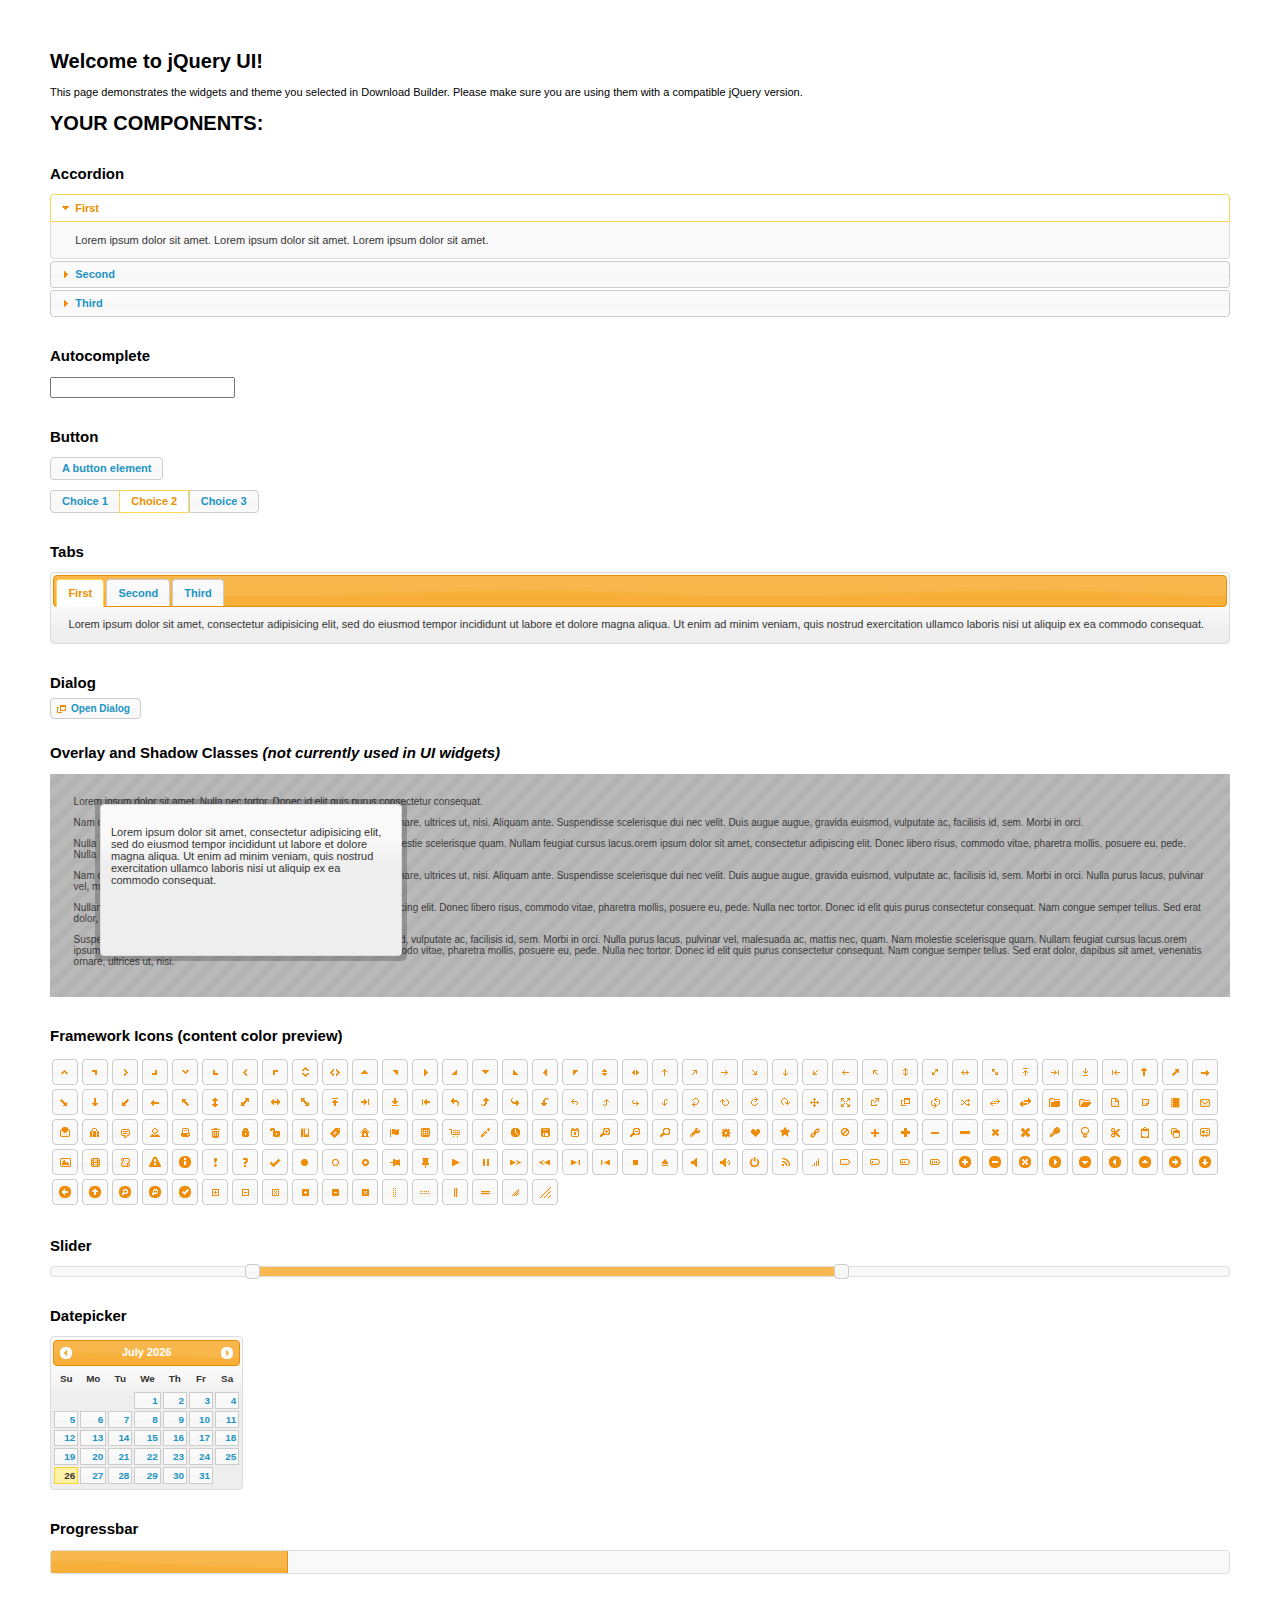
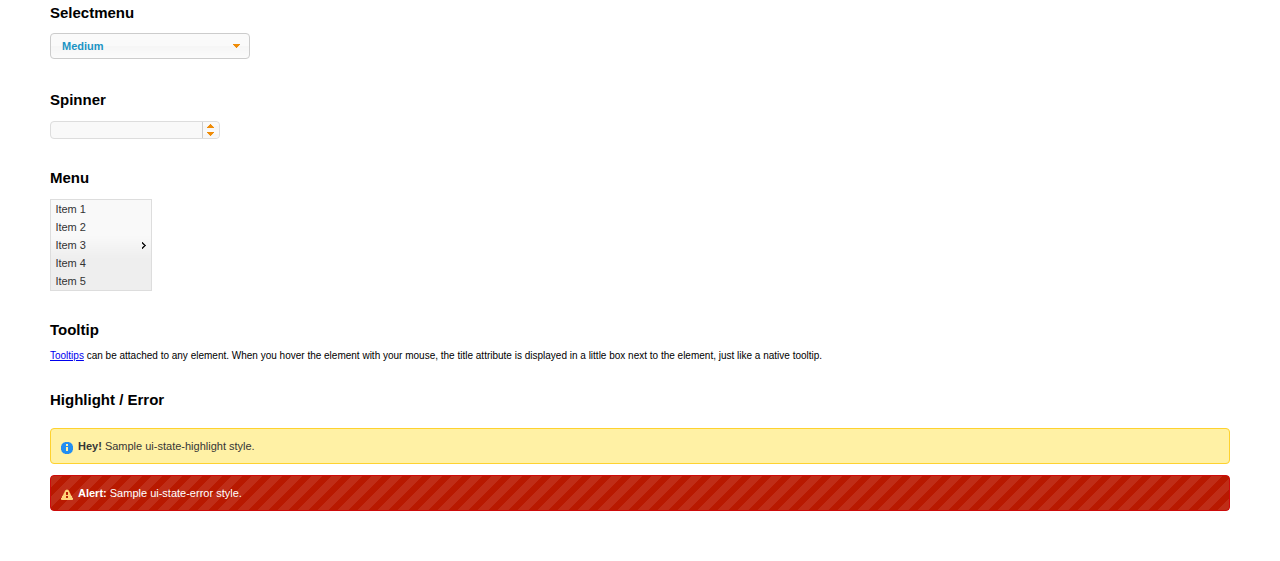
<file: experiments/_shared/full-projects/jquery-ui/index.html>
<!doctype html>
<html lang="us">
<head>
	<meta charset="utf-8">
	<title>jQuery UI Example Page</title>
	<link href="jquery-ui.css" rel="stylesheet">
	<style>
	body{
		font: 62.5% "Trebuchet MS", sans-serif;
		margin: 50px;
	}
	.demoHeaders {
		margin-top: 2em;
	}
	#dialog-link {
		padding: .4em 1em .4em 20px;
		text-decoration: none;
		position: relative;
	}
	#dialog-link span.ui-icon {
		margin: 0 5px 0 0;
		position: absolute;
		left: .2em;
		top: 50%;
		margin-top: -8px;
	}
	#icons {
		margin: 0;
		padding: 0;
	}
	#icons li {
		margin: 2px;
		position: relative;
		padding: 4px 0;
		cursor: pointer;
		float: left;
		list-style: none;
	}
	#icons span.ui-icon {
		float: left;
		margin: 0 4px;
	}
	.fakewindowcontain .ui-widget-overlay {
		position: absolute;
	}
	select {
		width: 200px;
	}
	</style>
</head>
<body>

<h1>Welcome to jQuery UI!</h1>

<div class="ui-widget">
	<p>This page demonstrates the widgets and theme you selected in Download Builder. Please make sure you are using them with a compatible jQuery version.</p>
</div>

<h1>YOUR COMPONENTS:</h1>


<!-- Accordion -->
<h2 class="demoHeaders">Accordion</h2>
<div id="accordion">
	<h3>First</h3>
	<div>Lorem ipsum dolor sit amet. Lorem ipsum dolor sit amet. Lorem ipsum dolor sit amet.</div>
	<h3>Second</h3>
	<div>Phasellus mattis tincidunt nibh.</div>
	<h3>Third</h3>
	<div>Nam dui erat, auctor a, dignissim quis.</div>
</div>



<!-- Autocomplete -->
<h2 class="demoHeaders">Autocomplete</h2>
<div>
	<input id="autocomplete" title="type &quot;a&quot;">
</div>



<!-- Button -->
<h2 class="demoHeaders">Button</h2>
<button id="button">A button element</button>
<form style="margin-top: 1em;">
	<div id="radioset">
		<input type="radio" id="radio1" name="radio"><label for="radio1">Choice 1</label>
		<input type="radio" id="radio2" name="radio" checked="checked"><label for="radio2">Choice 2</label>
		<input type="radio" id="radio3" name="radio"><label for="radio3">Choice 3</label>
	</div>
</form>



<!-- Tabs -->
<h2 class="demoHeaders">Tabs</h2>
<div id="tabs">
	<ul>
		<li><a href="#tabs-1">First</a></li>
		<li><a href="#tabs-2">Second</a></li>
		<li><a href="#tabs-3">Third</a></li>
	</ul>
	<div id="tabs-1">Lorem ipsum dolor sit amet, consectetur adipisicing elit, sed do eiusmod tempor incididunt ut labore et dolore magna aliqua. Ut enim ad minim veniam, quis nostrud exercitation ullamco laboris nisi ut aliquip ex ea commodo consequat.</div>
	<div id="tabs-2">Phasellus mattis tincidunt nibh. Cras orci urna, blandit id, pretium vel, aliquet ornare, felis. Maecenas scelerisque sem non nisl. Fusce sed lorem in enim dictum bibendum.</div>
	<div id="tabs-3">Nam dui erat, auctor a, dignissim quis, sollicitudin eu, felis. Pellentesque nisi urna, interdum eget, sagittis et, consequat vestibulum, lacus. Mauris porttitor ullamcorper augue.</div>
</div>



<!-- Dialog NOTE: Dialog is not generated by UI in this demo so it can be visually styled in themeroller-->
<h2 class="demoHeaders">Dialog</h2>
<p><a href="#" id="dialog-link" class="ui-state-default ui-corner-all"><span class="ui-icon ui-icon-newwin"></span>Open Dialog</a></p>

<h2 class="demoHeaders">Overlay and Shadow Classes <em>(not currently used in UI widgets)</em></h2>
<div style="position: relative; width: 96%; height: 200px; padding:1% 2%; overflow:hidden;" class="fakewindowcontain">
	<p>Lorem ipsum dolor sit amet,  Nulla nec tortor. Donec id elit quis purus consectetur consequat. </p><p>Nam congue semper tellus. Sed erat dolor, dapibus sit amet, venenatis ornare, ultrices ut, nisi. Aliquam ante. Suspendisse scelerisque dui nec velit. Duis augue augue, gravida euismod, vulputate ac, facilisis id, sem. Morbi in orci. </p><p>Nulla purus lacus, pulvinar vel, malesuada ac, mattis nec, quam. Nam molestie scelerisque quam. Nullam feugiat cursus lacus.orem ipsum dolor sit amet, consectetur adipiscing elit. Donec libero risus, commodo vitae, pharetra mollis, posuere eu, pede. Nulla nec tortor. Donec id elit quis purus consectetur consequat. </p><p>Nam congue semper tellus. Sed erat dolor, dapibus sit amet, venenatis ornare, ultrices ut, nisi. Aliquam ante. Suspendisse scelerisque dui nec velit. Duis augue augue, gravida euismod, vulputate ac, facilisis id, sem. Morbi in orci. Nulla purus lacus, pulvinar vel, malesuada ac, mattis nec, quam. Nam molestie scelerisque quam. </p><p>Nullam feugiat cursus lacus.orem ipsum dolor sit amet, consectetur adipiscing elit. Donec libero risus, commodo vitae, pharetra mollis, posuere eu, pede. Nulla nec tortor. Donec id elit quis purus consectetur consequat. Nam congue semper tellus. Sed erat dolor, dapibus sit amet, venenatis ornare, ultrices ut, nisi. Aliquam ante. </p><p>Suspendisse scelerisque dui nec velit. Duis augue augue, gravida euismod, vulputate ac, facilisis id, sem. Morbi in orci. Nulla purus lacus, pulvinar vel, malesuada ac, mattis nec, quam. Nam molestie scelerisque quam. Nullam feugiat cursus lacus.orem ipsum dolor sit amet, consectetur adipiscing elit. Donec libero risus, commodo vitae, pharetra mollis, posuere eu, pede. Nulla nec tortor. Donec id elit quis purus consectetur consequat. Nam congue semper tellus. Sed erat dolor, dapibus sit amet, venenatis ornare, ultrices ut, nisi. </p>

	<!-- ui-dialog -->
	<div class="ui-overlay"><div class="ui-widget-overlay"></div><div class="ui-widget-shadow ui-corner-all" style="width: 302px; height: 152px; position: absolute; left: 50px; top: 30px;"></div></div>
	<div style="position: absolute; width: 280px; height: 130px;left: 50px; top: 30px; padding: 10px;" class="ui-widget ui-widget-content ui-corner-all">
		<div class="ui-dialog-content ui-widget-content" style="background: none; border: 0;">
			<p>Lorem ipsum dolor sit amet, consectetur adipisicing elit, sed do eiusmod tempor incididunt ut labore et dolore magna aliqua. Ut enim ad minim veniam, quis nostrud exercitation ullamco laboris nisi ut aliquip ex ea commodo consequat.</p>
		</div>
	</div>

</div>

<!-- ui-dialog -->
<div id="dialog" title="Dialog Title">
	<p>Lorem ipsum dolor sit amet, consectetur adipisicing elit, sed do eiusmod tempor incididunt ut labore et dolore magna aliqua. Ut enim ad minim veniam, quis nostrud exercitation ullamco laboris nisi ut aliquip ex ea commodo consequat.</p>
</div>



<h2 class="demoHeaders">Framework Icons (content color preview)</h2>
<ul id="icons" class="ui-widget ui-helper-clearfix">
	<li class="ui-state-default ui-corner-all" title=".ui-icon-carat-1-n"><span class="ui-icon ui-icon-carat-1-n"></span></li>
	<li class="ui-state-default ui-corner-all" title=".ui-icon-carat-1-ne"><span class="ui-icon ui-icon-carat-1-ne"></span></li>
	<li class="ui-state-default ui-corner-all" title=".ui-icon-carat-1-e"><span class="ui-icon ui-icon-carat-1-e"></span></li>
	<li class="ui-state-default ui-corner-all" title=".ui-icon-carat-1-se"><span class="ui-icon ui-icon-carat-1-se"></span></li>
	<li class="ui-state-default ui-corner-all" title=".ui-icon-carat-1-s"><span class="ui-icon ui-icon-carat-1-s"></span></li>
	<li class="ui-state-default ui-corner-all" title=".ui-icon-carat-1-sw"><span class="ui-icon ui-icon-carat-1-sw"></span></li>
	<li class="ui-state-default ui-corner-all" title=".ui-icon-carat-1-w"><span class="ui-icon ui-icon-carat-1-w"></span></li>
	<li class="ui-state-default ui-corner-all" title=".ui-icon-carat-1-nw"><span class="ui-icon ui-icon-carat-1-nw"></span></li>
	<li class="ui-state-default ui-corner-all" title=".ui-icon-carat-2-n-s"><span class="ui-icon ui-icon-carat-2-n-s"></span></li>
	<li class="ui-state-default ui-corner-all" title=".ui-icon-carat-2-e-w"><span class="ui-icon ui-icon-carat-2-e-w"></span></li>
	<li class="ui-state-default ui-corner-all" title=".ui-icon-triangle-1-n"><span class="ui-icon ui-icon-triangle-1-n"></span></li>
	<li class="ui-state-default ui-corner-all" title=".ui-icon-triangle-1-ne"><span class="ui-icon ui-icon-triangle-1-ne"></span></li>
	<li class="ui-state-default ui-corner-all" title=".ui-icon-triangle-1-e"><span class="ui-icon ui-icon-triangle-1-e"></span></li>
	<li class="ui-state-default ui-corner-all" title=".ui-icon-triangle-1-se"><span class="ui-icon ui-icon-triangle-1-se"></span></li>
	<li class="ui-state-default ui-corner-all" title=".ui-icon-triangle-1-s"><span class="ui-icon ui-icon-triangle-1-s"></span></li>
	<li class="ui-state-default ui-corner-all" title=".ui-icon-triangle-1-sw"><span class="ui-icon ui-icon-triangle-1-sw"></span></li>
	<li class="ui-state-default ui-corner-all" title=".ui-icon-triangle-1-w"><span class="ui-icon ui-icon-triangle-1-w"></span></li>
	<li class="ui-state-default ui-corner-all" title=".ui-icon-triangle-1-nw"><span class="ui-icon ui-icon-triangle-1-nw"></span></li>
	<li class="ui-state-default ui-corner-all" title=".ui-icon-triangle-2-n-s"><span class="ui-icon ui-icon-triangle-2-n-s"></span></li>
	<li class="ui-state-default ui-corner-all" title=".ui-icon-triangle-2-e-w"><span class="ui-icon ui-icon-triangle-2-e-w"></span></li>
	<li class="ui-state-default ui-corner-all" title=".ui-icon-arrow-1-n"><span class="ui-icon ui-icon-arrow-1-n"></span></li>
	<li class="ui-state-default ui-corner-all" title=".ui-icon-arrow-1-ne"><span class="ui-icon ui-icon-arrow-1-ne"></span></li>
	<li class="ui-state-default ui-corner-all" title=".ui-icon-arrow-1-e"><span class="ui-icon ui-icon-arrow-1-e"></span></li>
	<li class="ui-state-default ui-corner-all" title=".ui-icon-arrow-1-se"><span class="ui-icon ui-icon-arrow-1-se"></span></li>
	<li class="ui-state-default ui-corner-all" title=".ui-icon-arrow-1-s"><span class="ui-icon ui-icon-arrow-1-s"></span></li>
	<li class="ui-state-default ui-corner-all" title=".ui-icon-arrow-1-sw"><span class="ui-icon ui-icon-arrow-1-sw"></span></li>
	<li class="ui-state-default ui-corner-all" title=".ui-icon-arrow-1-w"><span class="ui-icon ui-icon-arrow-1-w"></span></li>
	<li class="ui-state-default ui-corner-all" title=".ui-icon-arrow-1-nw"><span class="ui-icon ui-icon-arrow-1-nw"></span></li>
	<li class="ui-state-default ui-corner-all" title=".ui-icon-arrow-2-n-s"><span class="ui-icon ui-icon-arrow-2-n-s"></span></li>
	<li class="ui-state-default ui-corner-all" title=".ui-icon-arrow-2-ne-sw"><span class="ui-icon ui-icon-arrow-2-ne-sw"></span></li>
	<li class="ui-state-default ui-corner-all" title=".ui-icon-arrow-2-e-w"><span class="ui-icon ui-icon-arrow-2-e-w"></span></li>
	<li class="ui-state-default ui-corner-all" title=".ui-icon-arrow-2-se-nw"><span class="ui-icon ui-icon-arrow-2-se-nw"></span></li>
	<li class="ui-state-default ui-corner-all" title=".ui-icon-arrowstop-1-n"><span class="ui-icon ui-icon-arrowstop-1-n"></span></li>
	<li class="ui-state-default ui-corner-all" title=".ui-icon-arrowstop-1-e"><span class="ui-icon ui-icon-arrowstop-1-e"></span></li>
	<li class="ui-state-default ui-corner-all" title=".ui-icon-arrowstop-1-s"><span class="ui-icon ui-icon-arrowstop-1-s"></span></li>
	<li class="ui-state-default ui-corner-all" title=".ui-icon-arrowstop-1-w"><span class="ui-icon ui-icon-arrowstop-1-w"></span></li>
	<li class="ui-state-default ui-corner-all" title=".ui-icon-arrowthick-1-n"><span class="ui-icon ui-icon-arrowthick-1-n"></span></li>
	<li class="ui-state-default ui-corner-all" title=".ui-icon-arrowthick-1-ne"><span class="ui-icon ui-icon-arrowthick-1-ne"></span></li>
	<li class="ui-state-default ui-corner-all" title=".ui-icon-arrowthick-1-e"><span class="ui-icon ui-icon-arrowthick-1-e"></span></li>
	<li class="ui-state-default ui-corner-all" title=".ui-icon-arrowthick-1-se"><span class="ui-icon ui-icon-arrowthick-1-se"></span></li>
	<li class="ui-state-default ui-corner-all" title=".ui-icon-arrowthick-1-s"><span class="ui-icon ui-icon-arrowthick-1-s"></span></li>
	<li class="ui-state-default ui-corner-all" title=".ui-icon-arrowthick-1-sw"><span class="ui-icon ui-icon-arrowthick-1-sw"></span></li>
	<li class="ui-state-default ui-corner-all" title=".ui-icon-arrowthick-1-w"><span class="ui-icon ui-icon-arrowthick-1-w"></span></li>
	<li class="ui-state-default ui-corner-all" title=".ui-icon-arrowthick-1-nw"><span class="ui-icon ui-icon-arrowthick-1-nw"></span></li>
	<li class="ui-state-default ui-corner-all" title=".ui-icon-arrowthick-2-n-s"><span class="ui-icon ui-icon-arrowthick-2-n-s"></span></li>
	<li class="ui-state-default ui-corner-all" title=".ui-icon-arrowthick-2-ne-sw"><span class="ui-icon ui-icon-arrowthick-2-ne-sw"></span></li>
	<li class="ui-state-default ui-corner-all" title=".ui-icon-arrowthick-2-e-w"><span class="ui-icon ui-icon-arrowthick-2-e-w"></span></li>
	<li class="ui-state-default ui-corner-all" title=".ui-icon-arrowthick-2-se-nw"><span class="ui-icon ui-icon-arrowthick-2-se-nw"></span></li>
	<li class="ui-state-default ui-corner-all" title=".ui-icon-arrowthickstop-1-n"><span class="ui-icon ui-icon-arrowthickstop-1-n"></span></li>
	<li class="ui-state-default ui-corner-all" title=".ui-icon-arrowthickstop-1-e"><span class="ui-icon ui-icon-arrowthickstop-1-e"></span></li>
	<li class="ui-state-default ui-corner-all" title=".ui-icon-arrowthickstop-1-s"><span class="ui-icon ui-icon-arrowthickstop-1-s"></span></li>
	<li class="ui-state-default ui-corner-all" title=".ui-icon-arrowthickstop-1-w"><span class="ui-icon ui-icon-arrowthickstop-1-w"></span></li>
	<li class="ui-state-default ui-corner-all" title=".ui-icon-arrowreturnthick-1-w"><span class="ui-icon ui-icon-arrowreturnthick-1-w"></span></li>
	<li class="ui-state-default ui-corner-all" title=".ui-icon-arrowreturnthick-1-n"><span class="ui-icon ui-icon-arrowreturnthick-1-n"></span></li>
	<li class="ui-state-default ui-corner-all" title=".ui-icon-arrowreturnthick-1-e"><span class="ui-icon ui-icon-arrowreturnthick-1-e"></span></li>
	<li class="ui-state-default ui-corner-all" title=".ui-icon-arrowreturnthick-1-s"><span class="ui-icon ui-icon-arrowreturnthick-1-s"></span></li>
	<li class="ui-state-default ui-corner-all" title=".ui-icon-arrowreturn-1-w"><span class="ui-icon ui-icon-arrowreturn-1-w"></span></li>
	<li class="ui-state-default ui-corner-all" title=".ui-icon-arrowreturn-1-n"><span class="ui-icon ui-icon-arrowreturn-1-n"></span></li>
	<li class="ui-state-default ui-corner-all" title=".ui-icon-arrowreturn-1-e"><span class="ui-icon ui-icon-arrowreturn-1-e"></span></li>
	<li class="ui-state-default ui-corner-all" title=".ui-icon-arrowreturn-1-s"><span class="ui-icon ui-icon-arrowreturn-1-s"></span></li>
	<li class="ui-state-default ui-corner-all" title=".ui-icon-arrowrefresh-1-w"><span class="ui-icon ui-icon-arrowrefresh-1-w"></span></li>
	<li class="ui-state-default ui-corner-all" title=".ui-icon-arrowrefresh-1-n"><span class="ui-icon ui-icon-arrowrefresh-1-n"></span></li>
	<li class="ui-state-default ui-corner-all" title=".ui-icon-arrowrefresh-1-e"><span class="ui-icon ui-icon-arrowrefresh-1-e"></span></li>
	<li class="ui-state-default ui-corner-all" title=".ui-icon-arrowrefresh-1-s"><span class="ui-icon ui-icon-arrowrefresh-1-s"></span></li>
	<li class="ui-state-default ui-corner-all" title=".ui-icon-arrow-4"><span class="ui-icon ui-icon-arrow-4"></span></li>
	<li class="ui-state-default ui-corner-all" title=".ui-icon-arrow-4-diag"><span class="ui-icon ui-icon-arrow-4-diag"></span></li>
	<li class="ui-state-default ui-corner-all" title=".ui-icon-extlink"><span class="ui-icon ui-icon-extlink"></span></li>
	<li class="ui-state-default ui-corner-all" title=".ui-icon-newwin"><span class="ui-icon ui-icon-newwin"></span></li>
	<li class="ui-state-default ui-corner-all" title=".ui-icon-refresh"><span class="ui-icon ui-icon-refresh"></span></li>
	<li class="ui-state-default ui-corner-all" title=".ui-icon-shuffle"><span class="ui-icon ui-icon-shuffle"></span></li>
	<li class="ui-state-default ui-corner-all" title=".ui-icon-transfer-e-w"><span class="ui-icon ui-icon-transfer-e-w"></span></li>
	<li class="ui-state-default ui-corner-all" title=".ui-icon-transferthick-e-w"><span class="ui-icon ui-icon-transferthick-e-w"></span></li>
	<li class="ui-state-default ui-corner-all" title=".ui-icon-folder-collapsed"><span class="ui-icon ui-icon-folder-collapsed"></span></li>
	<li class="ui-state-default ui-corner-all" title=".ui-icon-folder-open"><span class="ui-icon ui-icon-folder-open"></span></li>
	<li class="ui-state-default ui-corner-all" title=".ui-icon-document"><span class="ui-icon ui-icon-document"></span></li>
	<li class="ui-state-default ui-corner-all" title=".ui-icon-document-b"><span class="ui-icon ui-icon-document-b"></span></li>
	<li class="ui-state-default ui-corner-all" title=".ui-icon-note"><span class="ui-icon ui-icon-note"></span></li>
	<li class="ui-state-default ui-corner-all" title=".ui-icon-mail-closed"><span class="ui-icon ui-icon-mail-closed"></span></li>
	<li class="ui-state-default ui-corner-all" title=".ui-icon-mail-open"><span class="ui-icon ui-icon-mail-open"></span></li>
	<li class="ui-state-default ui-corner-all" title=".ui-icon-suitcase"><span class="ui-icon ui-icon-suitcase"></span></li>
	<li class="ui-state-default ui-corner-all" title=".ui-icon-comment"><span class="ui-icon ui-icon-comment"></span></li>
	<li class="ui-state-default ui-corner-all" title=".ui-icon-person"><span class="ui-icon ui-icon-person"></span></li>
	<li class="ui-state-default ui-corner-all" title=".ui-icon-print"><span class="ui-icon ui-icon-print"></span></li>
	<li class="ui-state-default ui-corner-all" title=".ui-icon-trash"><span class="ui-icon ui-icon-trash"></span></li>
	<li class="ui-state-default ui-corner-all" title=".ui-icon-locked"><span class="ui-icon ui-icon-locked"></span></li>
	<li class="ui-state-default ui-corner-all" title=".ui-icon-unlocked"><span class="ui-icon ui-icon-unlocked"></span></li>
	<li class="ui-state-default ui-corner-all" title=".ui-icon-bookmark"><span class="ui-icon ui-icon-bookmark"></span></li>
	<li class="ui-state-default ui-corner-all" title=".ui-icon-tag"><span class="ui-icon ui-icon-tag"></span></li>
	<li class="ui-state-default ui-corner-all" title=".ui-icon-home"><span class="ui-icon ui-icon-home"></span></li>
	<li class="ui-state-default ui-corner-all" title=".ui-icon-flag"><span class="ui-icon ui-icon-flag"></span></li>
	<li class="ui-state-default ui-corner-all" title=".ui-icon-calculator"><span class="ui-icon ui-icon-calculator"></span></li>
	<li class="ui-state-default ui-corner-all" title=".ui-icon-cart"><span class="ui-icon ui-icon-cart"></span></li>
	<li class="ui-state-default ui-corner-all" title=".ui-icon-pencil"><span class="ui-icon ui-icon-pencil"></span></li>
	<li class="ui-state-default ui-corner-all" title=".ui-icon-clock"><span class="ui-icon ui-icon-clock"></span></li>
	<li class="ui-state-default ui-corner-all" title=".ui-icon-disk"><span class="ui-icon ui-icon-disk"></span></li>
	<li class="ui-state-default ui-corner-all" title=".ui-icon-calendar"><span class="ui-icon ui-icon-calendar"></span></li>
	<li class="ui-state-default ui-corner-all" title=".ui-icon-zoomin"><span class="ui-icon ui-icon-zoomin"></span></li>
	<li class="ui-state-default ui-corner-all" title=".ui-icon-zoomout"><span class="ui-icon ui-icon-zoomout"></span></li>
	<li class="ui-state-default ui-corner-all" title=".ui-icon-search"><span class="ui-icon ui-icon-search"></span></li>
	<li class="ui-state-default ui-corner-all" title=".ui-icon-wrench"><span class="ui-icon ui-icon-wrench"></span></li>
	<li class="ui-state-default ui-corner-all" title=".ui-icon-gear"><span class="ui-icon ui-icon-gear"></span></li>
	<li class="ui-state-default ui-corner-all" title=".ui-icon-heart"><span class="ui-icon ui-icon-heart"></span></li>
	<li class="ui-state-default ui-corner-all" title=".ui-icon-star"><span class="ui-icon ui-icon-star"></span></li>
	<li class="ui-state-default ui-corner-all" title=".ui-icon-link"><span class="ui-icon ui-icon-link"></span></li>
	<li class="ui-state-default ui-corner-all" title=".ui-icon-cancel"><span class="ui-icon ui-icon-cancel"></span></li>
	<li class="ui-state-default ui-corner-all" title=".ui-icon-plus"><span class="ui-icon ui-icon-plus"></span></li>
	<li class="ui-state-default ui-corner-all" title=".ui-icon-plusthick"><span class="ui-icon ui-icon-plusthick"></span></li>
	<li class="ui-state-default ui-corner-all" title=".ui-icon-minus"><span class="ui-icon ui-icon-minus"></span></li>
	<li class="ui-state-default ui-corner-all" title=".ui-icon-minusthick"><span class="ui-icon ui-icon-minusthick"></span></li>
	<li class="ui-state-default ui-corner-all" title=".ui-icon-close"><span class="ui-icon ui-icon-close"></span></li>
	<li class="ui-state-default ui-corner-all" title=".ui-icon-closethick"><span class="ui-icon ui-icon-closethick"></span></li>
	<li class="ui-state-default ui-corner-all" title=".ui-icon-key"><span class="ui-icon ui-icon-key"></span></li>
	<li class="ui-state-default ui-corner-all" title=".ui-icon-lightbulb"><span class="ui-icon ui-icon-lightbulb"></span></li>
	<li class="ui-state-default ui-corner-all" title=".ui-icon-scissors"><span class="ui-icon ui-icon-scissors"></span></li>
	<li class="ui-state-default ui-corner-all" title=".ui-icon-clipboard"><span class="ui-icon ui-icon-clipboard"></span></li>
	<li class="ui-state-default ui-corner-all" title=".ui-icon-copy"><span class="ui-icon ui-icon-copy"></span></li>
	<li class="ui-state-default ui-corner-all" title=".ui-icon-contact"><span class="ui-icon ui-icon-contact"></span></li>
	<li class="ui-state-default ui-corner-all" title=".ui-icon-image"><span class="ui-icon ui-icon-image"></span></li>
	<li class="ui-state-default ui-corner-all" title=".ui-icon-video"><span class="ui-icon ui-icon-video"></span></li>
	<li class="ui-state-default ui-corner-all" title=".ui-icon-script"><span class="ui-icon ui-icon-script"></span></li>
	<li class="ui-state-default ui-corner-all" title=".ui-icon-alert"><span class="ui-icon ui-icon-alert"></span></li>
	<li class="ui-state-default ui-corner-all" title=".ui-icon-info"><span class="ui-icon ui-icon-info"></span></li>
	<li class="ui-state-default ui-corner-all" title=".ui-icon-notice"><span class="ui-icon ui-icon-notice"></span></li>
	<li class="ui-state-default ui-corner-all" title=".ui-icon-help"><span class="ui-icon ui-icon-help"></span></li>
	<li class="ui-state-default ui-corner-all" title=".ui-icon-check"><span class="ui-icon ui-icon-check"></span></li>
	<li class="ui-state-default ui-corner-all" title=".ui-icon-bullet"><span class="ui-icon ui-icon-bullet"></span></li>
	<li class="ui-state-default ui-corner-all" title=".ui-icon-radio-off"><span class="ui-icon ui-icon-radio-off"></span></li>
	<li class="ui-state-default ui-corner-all" title=".ui-icon-radio-on"><span class="ui-icon ui-icon-radio-on"></span></li>
	<li class="ui-state-default ui-corner-all" title=".ui-icon-pin-w"><span class="ui-icon ui-icon-pin-w"></span></li>
	<li class="ui-state-default ui-corner-all" title=".ui-icon-pin-s"><span class="ui-icon ui-icon-pin-s"></span></li>
	<li class="ui-state-default ui-corner-all" title=".ui-icon-play"><span class="ui-icon ui-icon-play"></span></li>
	<li class="ui-state-default ui-corner-all" title=".ui-icon-pause"><span class="ui-icon ui-icon-pause"></span></li>
	<li class="ui-state-default ui-corner-all" title=".ui-icon-seek-next"><span class="ui-icon ui-icon-seek-next"></span></li>
	<li class="ui-state-default ui-corner-all" title=".ui-icon-seek-prev"><span class="ui-icon ui-icon-seek-prev"></span></li>
	<li class="ui-state-default ui-corner-all" title=".ui-icon-seek-end"><span class="ui-icon ui-icon-seek-end"></span></li>
	<li class="ui-state-default ui-corner-all" title=".ui-icon-seek-first"><span class="ui-icon ui-icon-seek-first"></span></li>
	<li class="ui-state-default ui-corner-all" title=".ui-icon-stop"><span class="ui-icon ui-icon-stop"></span></li>
	<li class="ui-state-default ui-corner-all" title=".ui-icon-eject"><span class="ui-icon ui-icon-eject"></span></li>
	<li class="ui-state-default ui-corner-all" title=".ui-icon-volume-off"><span class="ui-icon ui-icon-volume-off"></span></li>
	<li class="ui-state-default ui-corner-all" title=".ui-icon-volume-on"><span class="ui-icon ui-icon-volume-on"></span></li>
	<li class="ui-state-default ui-corner-all" title=".ui-icon-power"><span class="ui-icon ui-icon-power"></span></li>
	<li class="ui-state-default ui-corner-all" title=".ui-icon-signal-diag"><span class="ui-icon ui-icon-signal-diag"></span></li>
	<li class="ui-state-default ui-corner-all" title=".ui-icon-signal"><span class="ui-icon ui-icon-signal"></span></li>
	<li class="ui-state-default ui-corner-all" title=".ui-icon-battery-0"><span class="ui-icon ui-icon-battery-0"></span></li>
	<li class="ui-state-default ui-corner-all" title=".ui-icon-battery-1"><span class="ui-icon ui-icon-battery-1"></span></li>
	<li class="ui-state-default ui-corner-all" title=".ui-icon-battery-2"><span class="ui-icon ui-icon-battery-2"></span></li>
	<li class="ui-state-default ui-corner-all" title=".ui-icon-battery-3"><span class="ui-icon ui-icon-battery-3"></span></li>
	<li class="ui-state-default ui-corner-all" title=".ui-icon-circle-plus"><span class="ui-icon ui-icon-circle-plus"></span></li>
	<li class="ui-state-default ui-corner-all" title=".ui-icon-circle-minus"><span class="ui-icon ui-icon-circle-minus"></span></li>
	<li class="ui-state-default ui-corner-all" title=".ui-icon-circle-close"><span class="ui-icon ui-icon-circle-close"></span></li>
	<li class="ui-state-default ui-corner-all" title=".ui-icon-circle-triangle-e"><span class="ui-icon ui-icon-circle-triangle-e"></span></li>
	<li class="ui-state-default ui-corner-all" title=".ui-icon-circle-triangle-s"><span class="ui-icon ui-icon-circle-triangle-s"></span></li>
	<li class="ui-state-default ui-corner-all" title=".ui-icon-circle-triangle-w"><span class="ui-icon ui-icon-circle-triangle-w"></span></li>
	<li class="ui-state-default ui-corner-all" title=".ui-icon-circle-triangle-n"><span class="ui-icon ui-icon-circle-triangle-n"></span></li>
	<li class="ui-state-default ui-corner-all" title=".ui-icon-circle-arrow-e"><span class="ui-icon ui-icon-circle-arrow-e"></span></li>
	<li class="ui-state-default ui-corner-all" title=".ui-icon-circle-arrow-s"><span class="ui-icon ui-icon-circle-arrow-s"></span></li>
	<li class="ui-state-default ui-corner-all" title=".ui-icon-circle-arrow-w"><span class="ui-icon ui-icon-circle-arrow-w"></span></li>
	<li class="ui-state-default ui-corner-all" title=".ui-icon-circle-arrow-n"><span class="ui-icon ui-icon-circle-arrow-n"></span></li>
	<li class="ui-state-default ui-corner-all" title=".ui-icon-circle-zoomin"><span class="ui-icon ui-icon-circle-zoomin"></span></li>
	<li class="ui-state-default ui-corner-all" title=".ui-icon-circle-zoomout"><span class="ui-icon ui-icon-circle-zoomout"></span></li>
	<li class="ui-state-default ui-corner-all" title=".ui-icon-circle-check"><span class="ui-icon ui-icon-circle-check"></span></li>
	<li class="ui-state-default ui-corner-all" title=".ui-icon-circlesmall-plus"><span class="ui-icon ui-icon-circlesmall-plus"></span></li>
	<li class="ui-state-default ui-corner-all" title=".ui-icon-circlesmall-minus"><span class="ui-icon ui-icon-circlesmall-minus"></span></li>
	<li class="ui-state-default ui-corner-all" title=".ui-icon-circlesmall-close"><span class="ui-icon ui-icon-circlesmall-close"></span></li>
	<li class="ui-state-default ui-corner-all" title=".ui-icon-squaresmall-plus"><span class="ui-icon ui-icon-squaresmall-plus"></span></li>
	<li class="ui-state-default ui-corner-all" title=".ui-icon-squaresmall-minus"><span class="ui-icon ui-icon-squaresmall-minus"></span></li>
	<li class="ui-state-default ui-corner-all" title=".ui-icon-squaresmall-close"><span class="ui-icon ui-icon-squaresmall-close"></span></li>
	<li class="ui-state-default ui-corner-all" title=".ui-icon-grip-dotted-vertical"><span class="ui-icon ui-icon-grip-dotted-vertical"></span></li>
	<li class="ui-state-default ui-corner-all" title=".ui-icon-grip-dotted-horizontal"><span class="ui-icon ui-icon-grip-dotted-horizontal"></span></li>
	<li class="ui-state-default ui-corner-all" title=".ui-icon-grip-solid-vertical"><span class="ui-icon ui-icon-grip-solid-vertical"></span></li>
	<li class="ui-state-default ui-corner-all" title=".ui-icon-grip-solid-horizontal"><span class="ui-icon ui-icon-grip-solid-horizontal"></span></li>
	<li class="ui-state-default ui-corner-all" title=".ui-icon-gripsmall-diagonal-se"><span class="ui-icon ui-icon-gripsmall-diagonal-se"></span></li>
	<li class="ui-state-default ui-corner-all" title=".ui-icon-grip-diagonal-se"><span class="ui-icon ui-icon-grip-diagonal-se"></span></li>
</ul>


<!-- Slider -->
<h2 class="demoHeaders">Slider</h2>
<div id="slider"></div>



<!-- Datepicker -->
<h2 class="demoHeaders">Datepicker</h2>
<div id="datepicker"></div>



<!-- Progressbar -->
<h2 class="demoHeaders">Progressbar</h2>
<div id="progressbar"></div>



<!-- Progressbar -->
<h2 class="demoHeaders">Selectmenu</h2>
<select id="selectmenu">
	<option>Slower</option>
	<option>Slow</option>
	<option selected="selected">Medium</option>
	<option>Fast</option>
	<option>Faster</option>
</select>



<!-- Spinner -->
<h2 class="demoHeaders">Spinner</h2>
<input id="spinner">



<!-- Menu -->
<h2 class="demoHeaders">Menu</h2>
<ul style="width:100px;" id="menu">
	<li>Item 1</li>
	<li>Item 2</li>
	<li>Item 3
		<ul>
			<li>Item 3-1</li>
			<li>Item 3-2</li>
			<li>Item 3-3</li>
			<li>Item 3-4</li>
			<li>Item 3-5</li>
		</ul>
	</li>
	<li>Item 4</li>
	<li>Item 5</li>
</ul>



<!-- Tooltip -->
<h2 class="demoHeaders">Tooltip</h2>
<p id="tooltip">
	<a href="#" title="That&apos;s what this widget is">Tooltips</a> can be attached to any element. When you hover
the element with your mouse, the title attribute is displayed in a little box next to the element, just like a native tooltip.
</p>


<!-- Highlight / Error -->
<h2 class="demoHeaders">Highlight / Error</h2>
<div class="ui-widget">
	<div class="ui-state-highlight ui-corner-all" style="margin-top: 20px; padding: 0 .7em;">
		<p><span class="ui-icon ui-icon-info" style="float: left; margin-right: .3em;"></span>
		<strong>Hey!</strong> Sample ui-state-highlight style.</p>
	</div>
</div>
<br>
<div class="ui-widget">
	<div class="ui-state-error ui-corner-all" style="padding: 0 .7em;">
		<p><span class="ui-icon ui-icon-alert" style="float: left; margin-right: .3em;"></span>
		<strong>Alert:</strong> Sample ui-state-error style.</p>
	</div>
</div>

<script src="external/jquery/jquery.js"></script>
<script src="jquery-ui.js"></script>
<script>

$( "#accordion" ).accordion();



var availableTags = [
	"ActionScript",
	"AppleScript",
	"Asp",
	"BASIC",
	"C",
	"C++",
	"Clojure",
	"COBOL",
	"ColdFusion",
	"Erlang",
	"Fortran",
	"Groovy",
	"Haskell",
	"Java",
	"JavaScript",
	"Lisp",
	"Perl",
	"PHP",
	"Python",
	"Ruby",
	"Scala",
	"Scheme"
];
$( "#autocomplete" ).autocomplete({
	source: availableTags
});



$( "#button" ).button();
$( "#radioset" ).buttonset();



$( "#tabs" ).tabs();



$( "#dialog" ).dialog({
	autoOpen: false,
	width: 400,
	buttons: [
		{
			text: "Ok",
			click: function() {
				$( this ).dialog( "close" );
			}
		},
		{
			text: "Cancel",
			click: function() {
				$( this ).dialog( "close" );
			}
		}
	]
});

// Link to open the dialog
$( "#dialog-link" ).click(function( event ) {
	$( "#dialog" ).dialog( "open" );
	event.preventDefault();
});



$( "#datepicker" ).datepicker({
	inline: true
});



$( "#slider" ).slider({
	range: true,
	values: [ 17, 67 ]
});



$( "#progressbar" ).progressbar({
	value: 20
});



$( "#spinner" ).spinner();



$( "#menu" ).menu();



$( "#tooltip" ).tooltip();



$( "#selectmenu" ).selectmenu();


// Hover states on the static widgets
$( "#dialog-link, #icons li" ).hover(
	function() {
		$( this ).addClass( "ui-state-hover" );
	},
	function() {
		$( this ).removeClass( "ui-state-hover" );
	}
);
</script>
</body>
</html>
</file>
